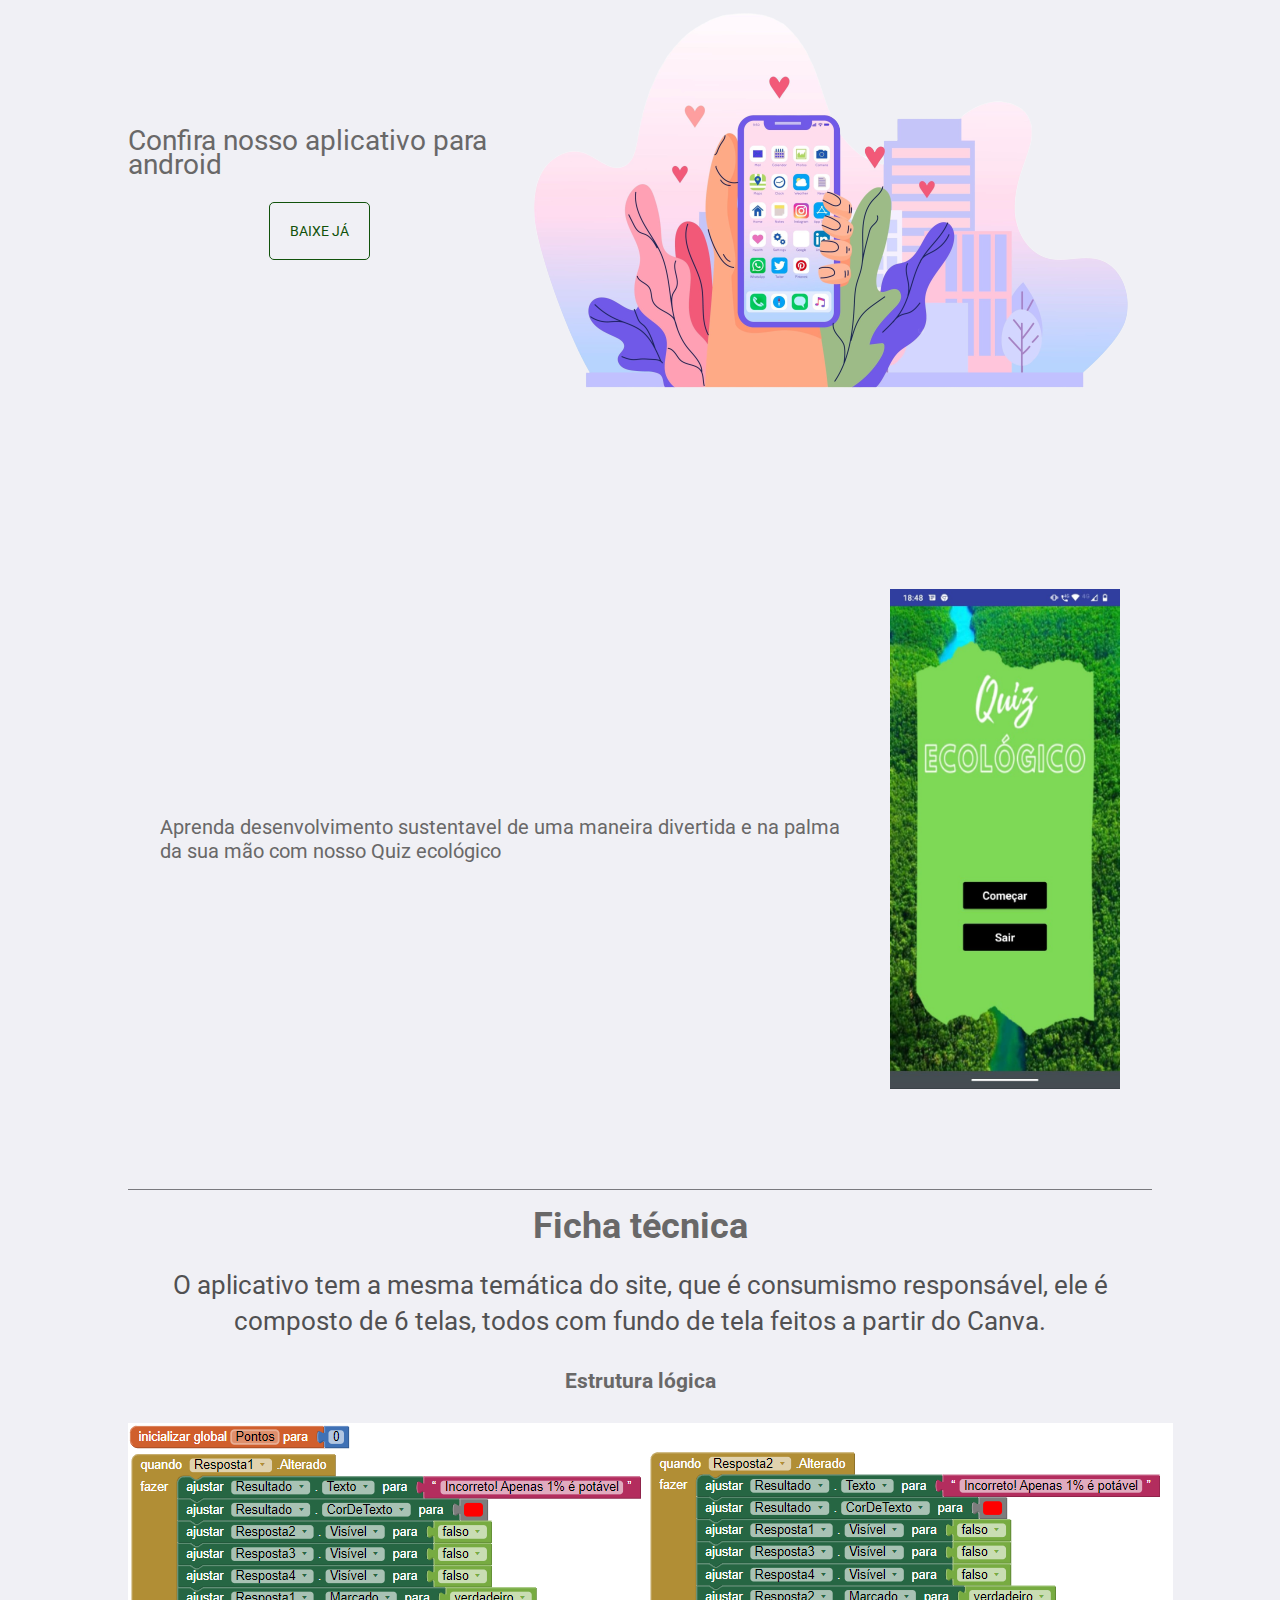
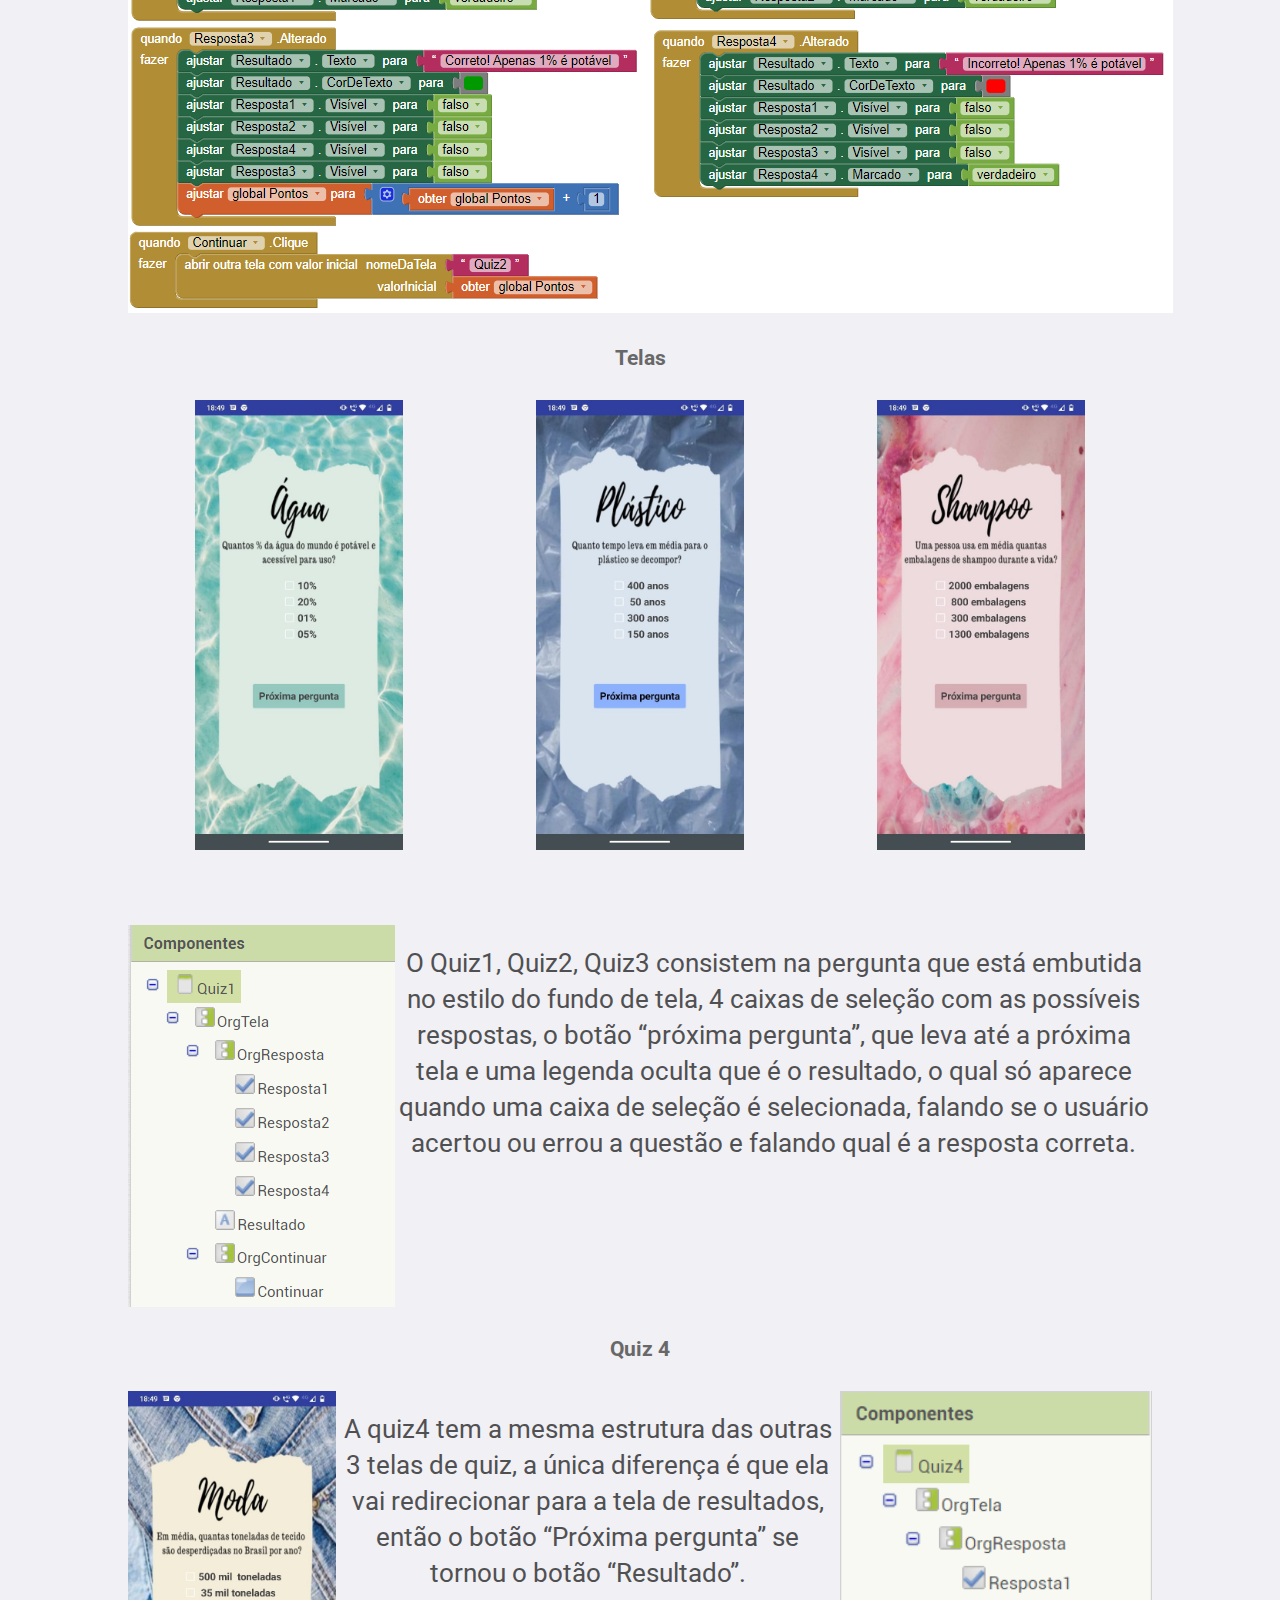
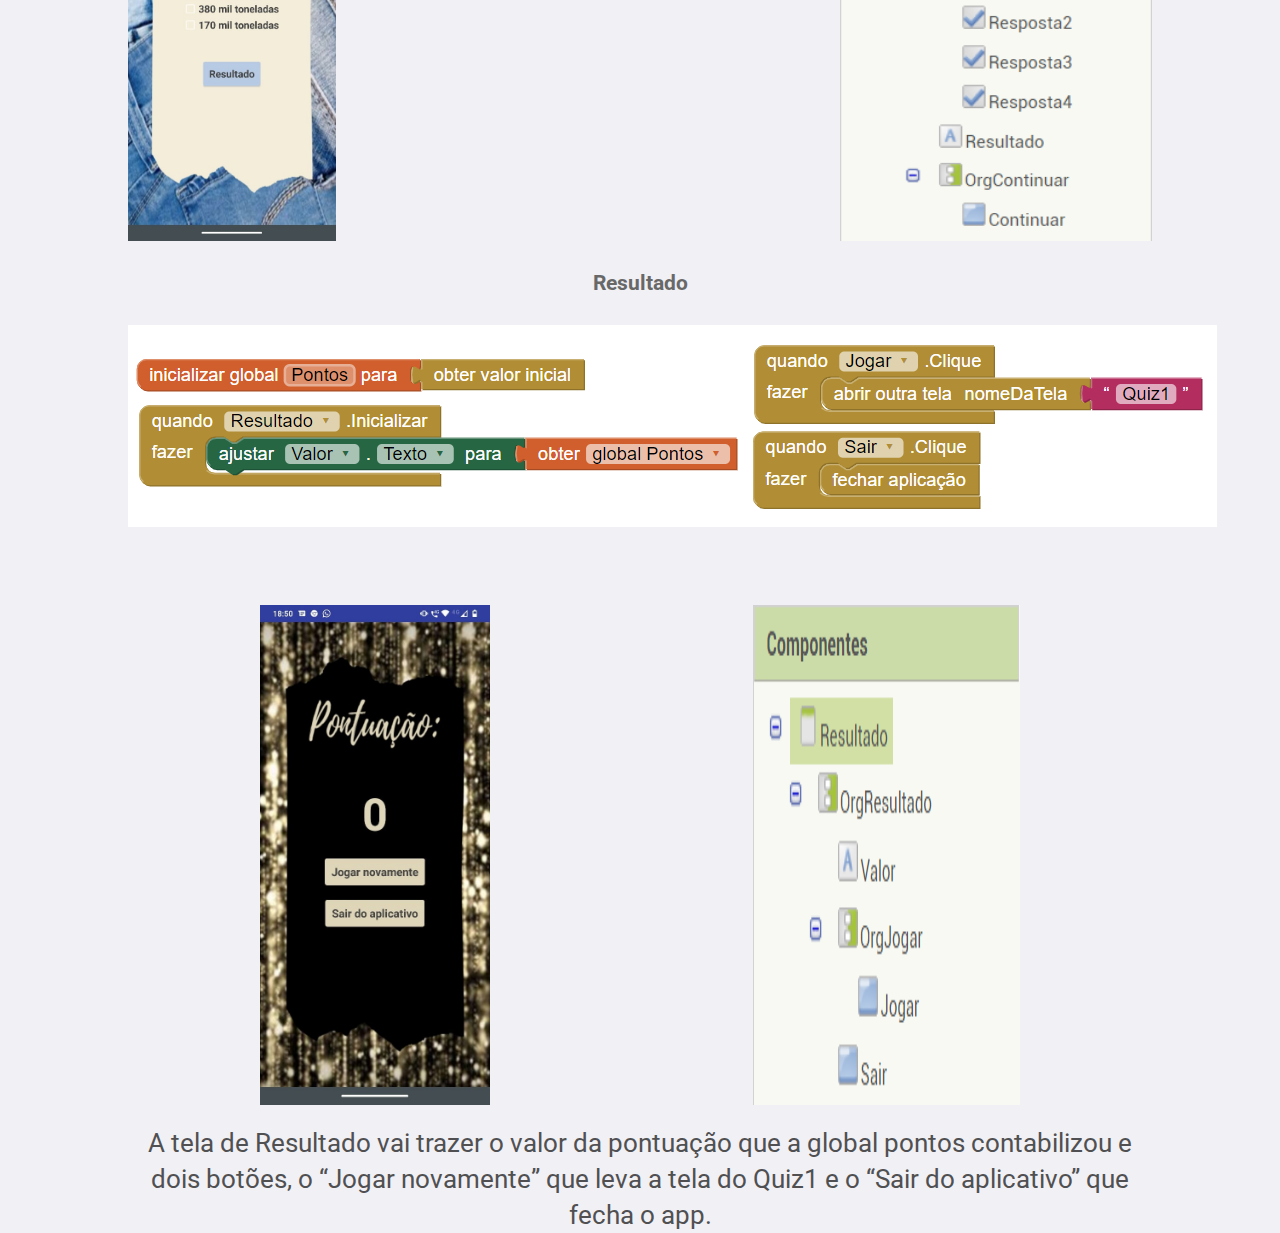
<file: app/index.html>
<!DOCTYPE html>
<html lang="en">

<head>
    <meta charset="UTF-8">
    <meta name="viewport" content="width=device-width, initial-scale=1.0">
    <link rel="stylesheet" href="styles.css">
    <title>Aplicativo</title>
</head>

<body>

    <div class="container">
        <div class="header-container">
            <div class="text-container">
                <p>
                    Confira nosso aplicativo para android   
                </p>

                <a href="assets/downloads/APS.apk" class="button" download>BAIXE JÁ</a>
            </div>
            <img src="assets/2891471-removebg-preview.png" alt="">
        </div>
        <div class="print-container">
            <div class="print-section">
                <div class="text-container">
                    <p>
                       Aprenda desenvolvimento sustentavel de uma maneira divertida e na palma da sua mão com nosso Quiz ecológico
                    </p>
                </div>
                <img src="assets/print1.png" alt="">
            </div>
        </div>

        <div class="ficha-tecnica">
            <h1 class="title">Ficha técnica</h1>

            <p>O aplicativo tem a mesma temática do site, que é consumismo responsável, ele é composto de 6 telas, todos com fundo de tela feitos a partir do Canva.</p>

            <h2>Estrutura lógica</h2>

            <img src="assets/blocos123.png" alt="">

            <h2>Telas</h2>

            <div class="telas">
                <img src="assets/telaAgua.png" alt="">
                <img src="assets/telaPlastico.png" alt="">
                <img src="assets/telaShampoo.png" alt="">
            </div>

            <div class="componentes">
                <img src="assets/componentes.png" alt="">
                <p> O Quiz1, Quiz2, Quiz3 consistem na pergunta que está embutida no estilo do fundo de tela, 
                    4 caixas de seleção com as possíveis respostas, o botão “próxima pergunta”, 
                    que leva até a próxima tela e uma legenda oculta que é o resultado, o qual só 
                    aparece quando uma caixa de seleção é selecionada, falando se o usuário acertou ou errou a 
                    questão e falando qual é a resposta correta.</p>
            </div>

            <h2>Quiz 4</h2>

            <div class="quiz4">
                <img src="assets/moda.png" alt="">
                
                <p>A quiz4 tem a mesma estrutura das outras 3 telas de quiz, 
                    a única diferença é que ela vai redirecionar para a tela de resultados, 
                    então o botão “Próxima pergunta” se tornou o botão “Resultado”.</p>

                <img src="assets/4comp.png" alt="">
            </div>

            <h2>Resultado</h2>

            <img src="assets/resultado.png" alt="">

            <div class="resultado">
                <img src="assets/pontuacao.png" alt="">
                <img src="assets/compPont.png" alt="">
            </div>

            <p> A tela de Resultado vai trazer o valor da pontuação que a global pontos contabilizou e dois botões, o “Jogar novamente” que leva a tela do Quiz1 e o “Sair do aplicativo” que fecha o app.</p>

        </div>
    </div>


</body>

</html>
</file>
<file: app/styles.css>
@import url('https://fonts.googleapis.com/css2?family=Roboto:wght@400;500;700&display=swap');

*{
    margin: 0;
    padding: 0;
    outline: 0;
}

body{
    font: 400 14px Roboto,sans-serif;
    background: #f0f0f5;
    -webkit-font-smoothing:antialiased;
    color: #696868;
}

.container{
    height: auto;
    display: flex;
    flex-direction: column;
    align-items: center;
    justify-content: space-between;
}

.container .header-container{
    height: 100%;
    width: 80%;
    max-height: 800px;
    display: flex;
    align-items: center ;
    justify-content: space-between;
    margin-bottom: 200px;
}

.container .header-container .text-container{
    width: 100%;
    max-width: 680px;
    height: 100%;
    display: flex;
    align-items: center;
    flex-direction: column;
}
.container .header-container .text-container p{
    line-height: 24px;
    font-size: 28px;
}
.container .header-container .text-container .button{
    margin-top: 25px;
    padding: 20px;
    border: 1px solid #11520b;
    color: #11520b;
    border-radius: 5px;
    text-decoration: none;
}

.container .header-container img{
    width: 100%;
    max-width: 800px;
}

.container .print-container{
    display: flex;
    flex-direction: column;
    
}

.container .print-container .print-section{
    display: flex;
    justify-content: space-between;
    
    margin-bottom: 100px;
}
.container .print-container .print-section img{
    margin-left: 50px;
    max-height: 500px;
}
.container .print-container .print-section .text-container{
    width: 100%;
    max-width: 680px;
    display: flex;
    align-items: center;
    justify-content: center;
    flex-direction: column;
}

.container .print-container .print-section .text-container p{
    line-height: 24px;
    font-size: 20px;
}

.container .ficha-tecnica{
    border-top: 1px solid #79797e;
    width: 80%;
    text-align: center;
}

.title{
    font-size: 36px;
    margin-top: 15px;
}

.container .ficha-tecnica p{
    margin-top: 20px;
    line-height: 36px;
    font-size: 26px;
    color: #505052;
}

.container .ficha-tecnica h2{
    margin: 30px;
}

.telas{
    width: 100%;
    display: flex;
    justify-content: space-around;
}

.telas img{
    height: 450px;  
}

.componentes{
    margin-top: 75px;
    display: flex;
}

.quiz4{
    display: flex;
}

.quiz4 img{
    height: 450px;
}
.resultado{
    margin-top: 75px    ;
    display: flex;
    justify-content: space-around;
}
.resultado img:first-child{
    height: 500px;
}

@media only screen and (max-width:600px){
    .header-container{
        flex-direction: column;
        margin-top: 20px;
    }
    .print-section{
        flex-direction: column;
    }

    .print-section img{
        max-width: 80%;
        
    }
}
</file>
